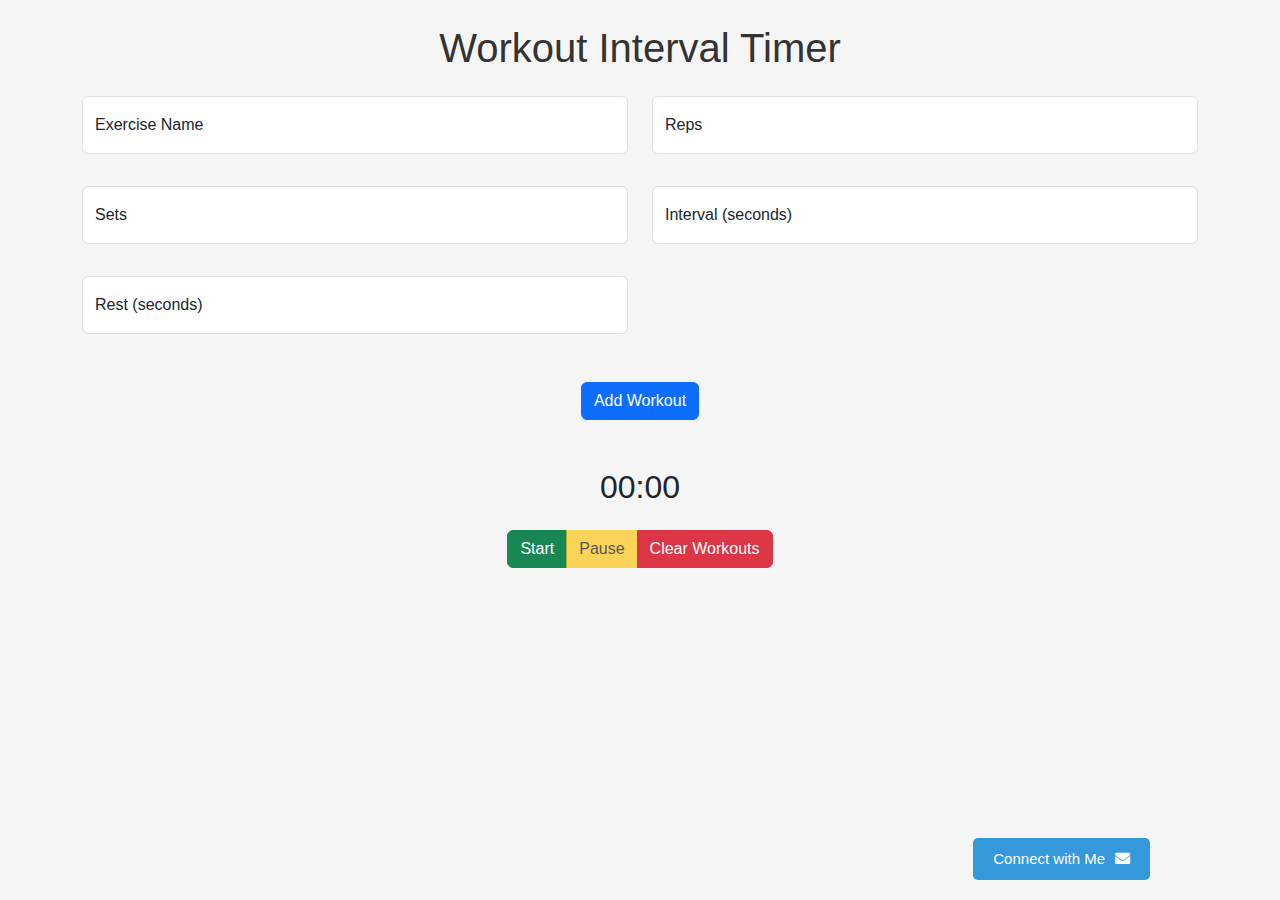
<file: index.html>
<!DOCTYPE html>
<html lang="en">

<head>
  <meta charset="UTF-8">
  <meta name="viewport" content="width=device-width, initial-scale=1.0">
  <meta name="description"
    content="A simple workout interval timer to track your exercise routines, sets, and intervals.">
  <meta name="keywords" content="workout, interval timer, exercise, fitness, sets, reps">
  <meta name="author" content="Jerome Scott">
  <title>Workout Interval Timer</title>
  <link href="https://cdn.jsdelivr.net/npm/bootstrap@5.3.0-alpha1/dist/css/bootstrap.min.css" rel="stylesheet">
  <link rel="stylesheet" href="https://cdnjs.cloudflare.com/ajax/libs/font-awesome/6.0.0/css/all.min.css"
    integrity="sha512-..." crossorigin="anonymous" />


  <link rel="stylesheet" href="style.css">


</head>

<body>
  <div class="container my-4">
    <h1 class="text-center mb-4">Workout Interval Timer</h1>
    <div class="row gy-3">
      <div class="col-md-6">
        <div class="form-floating mb-3">
          <input type="text" id="exercise-name" class="form-control" placeholder="Exercise name" required>
          <label for="exercise-name">Exercise Name</label>
        </div>
      </div>
      <div class="col-md-6">
        <div class="form-floating mb-3">
          <input type="number" id="reps" class="form-control" min="1" step="1" placeholder="Reps" required>
          <label for="reps">Reps</label>
        </div>
      </div>
      <div class="col-md-6">
        <div class="form-floating mb-3">
          <input type="number" id="sets" class="form-control" min="1" step="1" placeholder="Sets" required>
          <label for="sets">Sets</label>
        </div>
      </div>
      <div class="col-md-6">
        <div class="form-floating mb-3">
          <input type="number" id="interval" class="form-control" min="1" step="1" placeholder="Interval (seconds)"
            required>
          <label for="interval">Interval (seconds)</label>
        </div>
      </div>
      <div class="col-md-6">
        <div class="form-floating mb-3">
          <input type="number" id="rest" class="form-control" min="0" step="1" placeholder="Rest (seconds)" required>
          <label for="rest">Rest (seconds)</label>
        </div>
      </div>
      <div class="col-12 text-center">
        <button id="add-workout" class="btn btn-primary mt-3">Add Workout</button>
      </div>
    </div>
    <ul id="workout-list" class="list-group my-4"></ul>
    <div class="text-center">
      <h2 id="timer-display">00:00</h2>
      <h3 id="current-set" class="highlighted-text"></h3>
      <h3 id="current-exercise" class="highlighted-text"></h3>

      <h3 id="workout-state" class="highlighted-text"></h3>

      <div class="btn-group mt-3" role="group">
        <button id="start" class="btn btn-success" aria-label="Start Timer">Start</button>
        <button id="pause" class="btn btn-warning" aria-label="Pause Timer" disabled>Pause</button>
        <button id="clear-workouts" class="btn btn-danger" aria-label="Clear Workouts">Clear Workouts</button>
      </div>
      <div id="completion-message" class="alert alert-success mt-4 d-none" role="alert">
        All workouts completed!
      </div>
      <div id="no-workouts-warning" class="alert alert-danger mt-4 d-none" role="alert">
        No workouts added! Please add a workout to start the timer.
      </div>
    </div>
  </div>
  </div>
  <!-- <div class="conn">
    <a href="connection.html" target="_blank">Connect with me</a>
</div> -->


  <a href="connection.html" id="connect-with-me-link" target="_blank">
    Connect with Me <i class="fas fa-envelope"></i>
  </a>


  <script src="workout.js"></script>
</body>

</html>
</file>
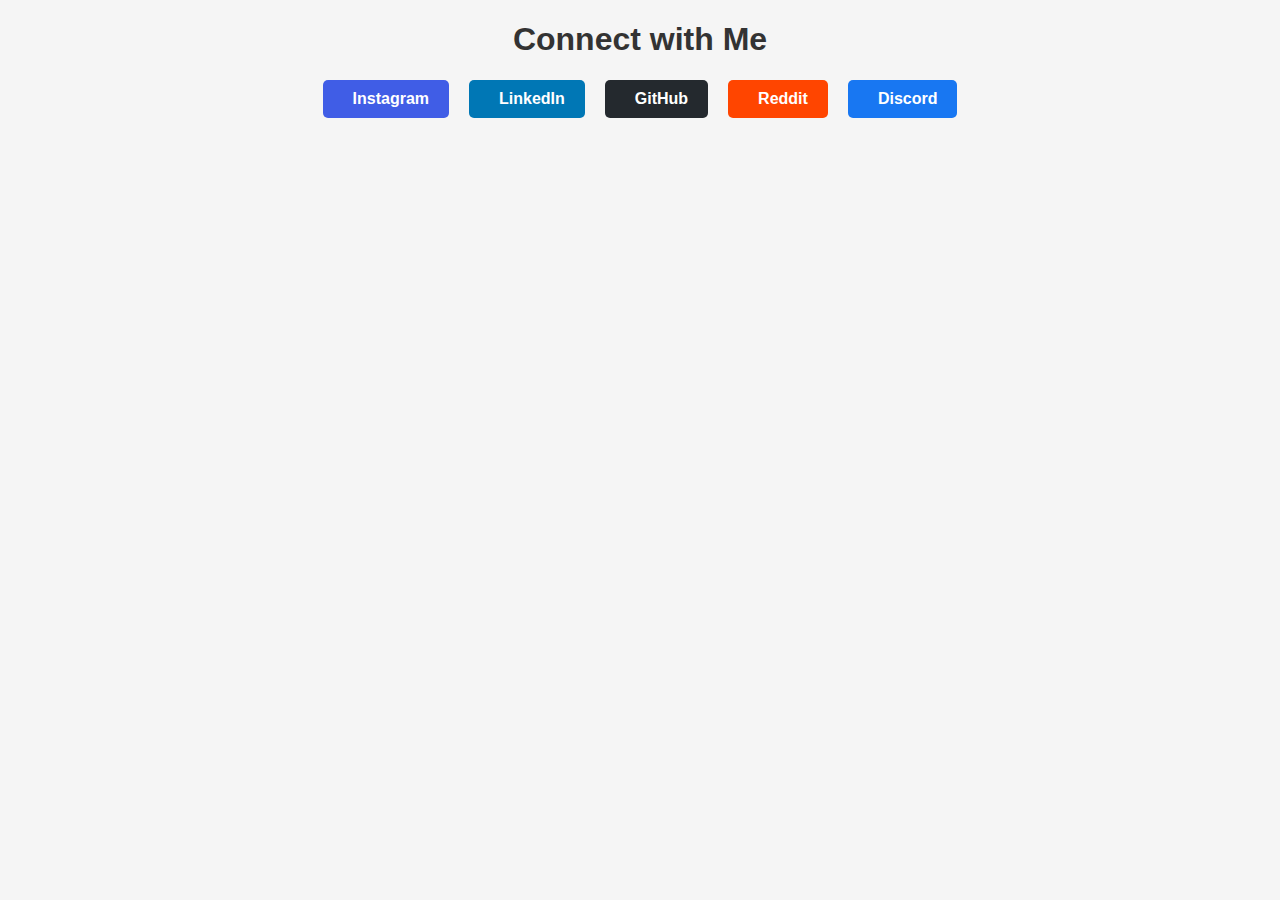
<file: connection.html>
<!DOCTYPE html>
<html lang="en">

<head>
    <meta charset="UTF-8">
    <meta name="viewport" content="width=device-width, initial-scale=1.0">
    <link rel="stylesheet" href="https://cdnjs.cloudflare.com/ajax/libs/font-awesome/5.15.2/css/all.min.css"
        integrity="sha384-mQ93GR66B00ZXjt0YO5KlohRA5SY8K0oPn8w5f+2MTL3UuU4qD93rL2MWEl7ZtV" crossorigin="anonymous">
    <link rel="stylesheet" href="style.css">
</head>

<body>

    <h1>Connect with Me</h1>

    <div class="social-links">
        <a href="https://www.instagram.com/ys_48_" class="social-link instagram" target="_blank"><i
                class="fab fa-instagram"></i> Instagram</a>
        <a href="https://www.linkedin.com/in/yassine-abbou-21a47024a/" class="social-link linkedin" target="_blank"><i
                class="fab fa-linkedin"></i> LinkedIn</a>
        <a href="https://github.com/yassine4real" class="social-link github" target="_blank"><i
                class="fab fa-github"></i> GitHub</a>
        <a href="https://www.reddit.com/user/yassine4real" class="social-link reddit" target="_blank"><i
                class="fab fa-reddit"></i> Reddit</a>
        <a href="https://discord.gg/cjmdfkr" class="social-link facebook" target="_blank"><i
                class="fab fa-facebook"></i> Discord</a>
    </div>

</body>

</html>
</file>
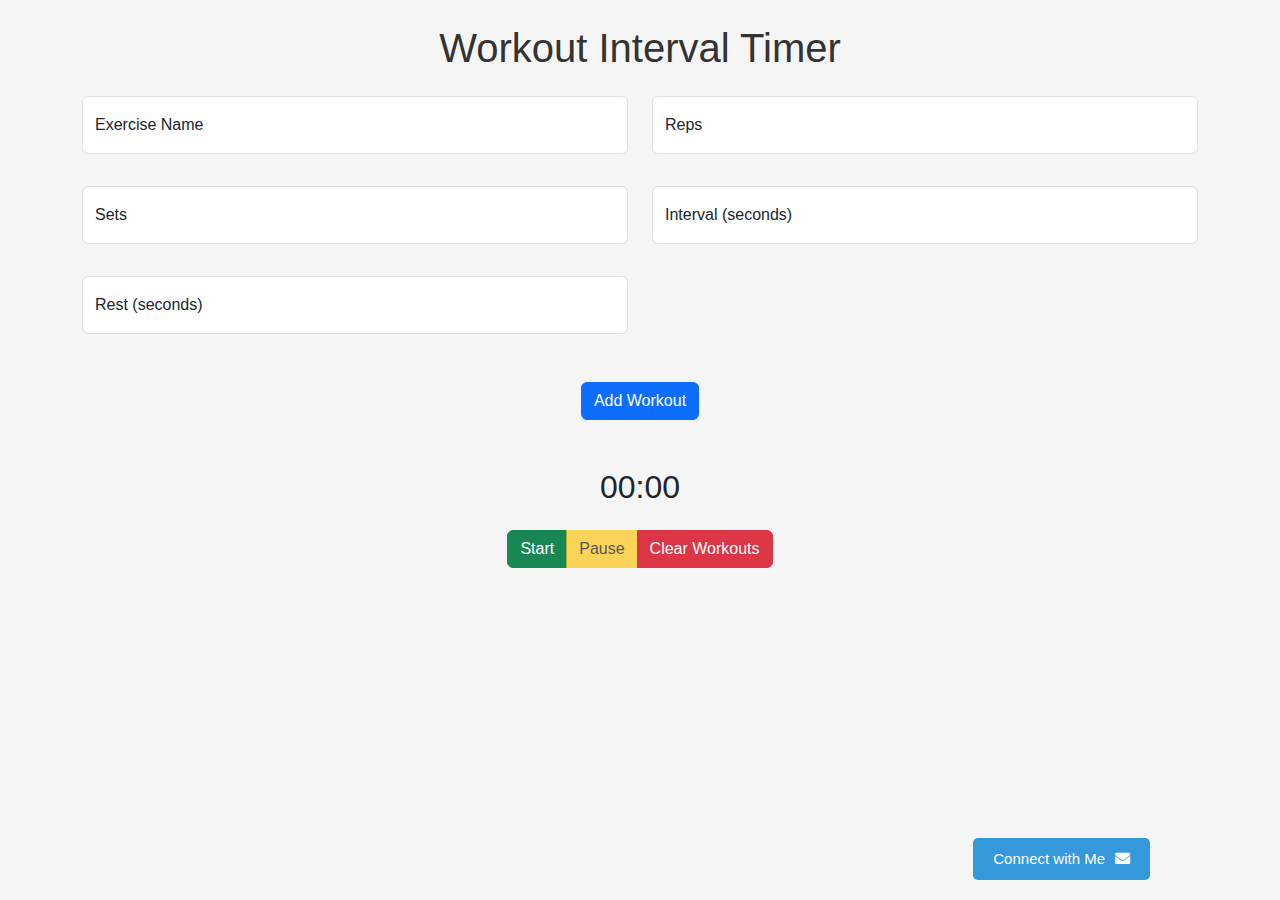
<file: workout.html>
<!DOCTYPE html>
<html lang="en">
<head>
  <meta charset="UTF-8">
  <meta name="viewport" content="width=device-width, initial-scale=1.0">
  <meta name="description" content="A simple workout interval timer to track your exercise routines, sets, and intervals.">
  <meta name="keywords" content="workout, interval timer, exercise, fitness, sets, reps">
  <meta name="author" content="Jerome Scott">
  <title>Workout Interval Timer</title>
  <link href="https://cdn.jsdelivr.net/npm/bootstrap@5.3.0-alpha1/dist/css/bootstrap.min.css" rel="stylesheet">
  <link rel="stylesheet" href="https://cdnjs.cloudflare.com/ajax/libs/font-awesome/6.0.0/css/all.min.css" integrity="sha512-..." crossorigin="anonymous" />


  <link rel="stylesheet" href="style.css">

  
</head>
<body>
  <div class="container my-4">
    <h1 class="text-center mb-4">Workout Interval Timer</h1>
    <div class="row gy-3">
      <div class="col-md-6">
        <div class="form-floating mb-3">
          <input type="text" id="exercise-name" class="form-control" placeholder="Exercise name" required>
          <label for="exercise-name">Exercise Name</label>
        </div>
      </div>
      <div class="col-md-6">
        <div class="form-floating mb-3">
          <input type="number" id="reps" class="form-control" min="1" step="1" placeholder="Reps" required>
          <label for="reps">Reps</label>
        </div>
      </div>
      <div class="col-md-6">
        <div class="form-floating mb-3">
          <input type="number" id="sets" class="form-control" min="1" step="1" placeholder="Sets" required>
          <label for="sets">Sets</label>
        </div>
      </div>
      <div class="col-md-6">
        <div class="form-floating mb-3">
          <input type="number" id="interval" class="form-control" min="1" step="1" placeholder="Interval (seconds)" required>
          <label for="interval">Interval (seconds)</label>
        </div>
      </div>
      <div class="col-md-6">
        <div class="form-floating mb-3">
          <input type="number" id="rest" class="form-control" min="0" step="1" placeholder="Rest (seconds)" required>
          <label for="rest">Rest (seconds)</label>
        </div>
      </div>
      <div class="col-12 text-center">
        <button id="add-workout" class="btn btn-primary mt-3">Add Workout</button>
      </div>
    </div>
    <ul id="workout-list" class="list-group my-4"></ul>
    <div class="text-center">
      <h2 id="timer-display">00:00</h2>
      <h3 id="current-set" class="highlighted-text"></h3>
      <h3 id="current-exercise" class="highlighted-text"></h3>

      <h3 id="workout-state" class="highlighted-text"></h3>

      <div class="btn-group mt-3" role="group">
        <button id="start" class="btn btn-success" aria-label="Start Timer">Start</button>
        <button id="pause" class="btn btn-warning" aria-label="Pause Timer" disabled>Pause</button>
        <button id="clear-workouts" class="btn btn-danger" aria-label="Clear Workouts">Clear Workouts</button>
      </div>
      <div id="completion-message" class="alert alert-success mt-4 d-none" role="alert">
        All workouts completed!
      </div>
      <div id="no-workouts-warning" class="alert alert-danger mt-4 d-none" role="alert">
        No workouts added! Please add a workout to start the timer.
      </div>
    </div>
  </div>
</div>
<!-- <div class="conn">
    <a href="connection.html" target="_blank">Connect with me</a>
</div> -->


<a href="connection.html" id="connect-with-me-link" target="_blank">
    Connect with Me <i class="fas fa-envelope"></i>
  </a>


<script src="workout.js"></script>
</body>
</html>
</file>
<file: style.css>
body {
    font-family: 'Segoe UI', Tahoma, Geneva, Verdana, sans-serif;
    background-color: #f5f5f5;
    margin: 20px;
    text-align: center;
}

h1 {
    color: #333;
}

.social-links {
    display: flex;
    gap: 20px;
    justify-content: center;
    margin-top: 20px;
}

.social-link {
    text-decoration: none;
    color: #fff;
    padding: 10px 20px;
    border-radius: 5px;
    transition: transform 0.3s ease, background-color 0.3s ease;
    display: flex;
    align-items: center;
    font-size: 16px;
    font-weight: bold;
}

.instagram {
    background-color: #405DE6;
}

.linkedin {
    background-color: #0077B5;
}

.github {
    background-color: #24292E;
}

.reddit {
    background-color: #FF4500;
}

.facebook {
    background-color: #1877F2;
}

.social-link:hover {
    background-color: #555;
    transform: scale(1.05);
}

.social-link i {
    margin-right: 10px;
}


#connect-with-me-link {
    position: fixed;
    bottom: 20px;
    right: 130px;
    background-color: #3498db;
    /* Choose your desired background color */
    color: #fff;
    /* Choose your desired text color */
    padding: 10px 20px;
    border-radius: 5px;
    text-decoration: none;
    font-size: 15px;
    display: flex;
    align-items: center;
    justify-content: center;
    gap: 10px;
    /* Adjust the gap between text and icon */
    transition: background-color 0.3s ease;
}

#connect-with-me-link:hover {
    background-color: #2c3e50;
}
</file>
